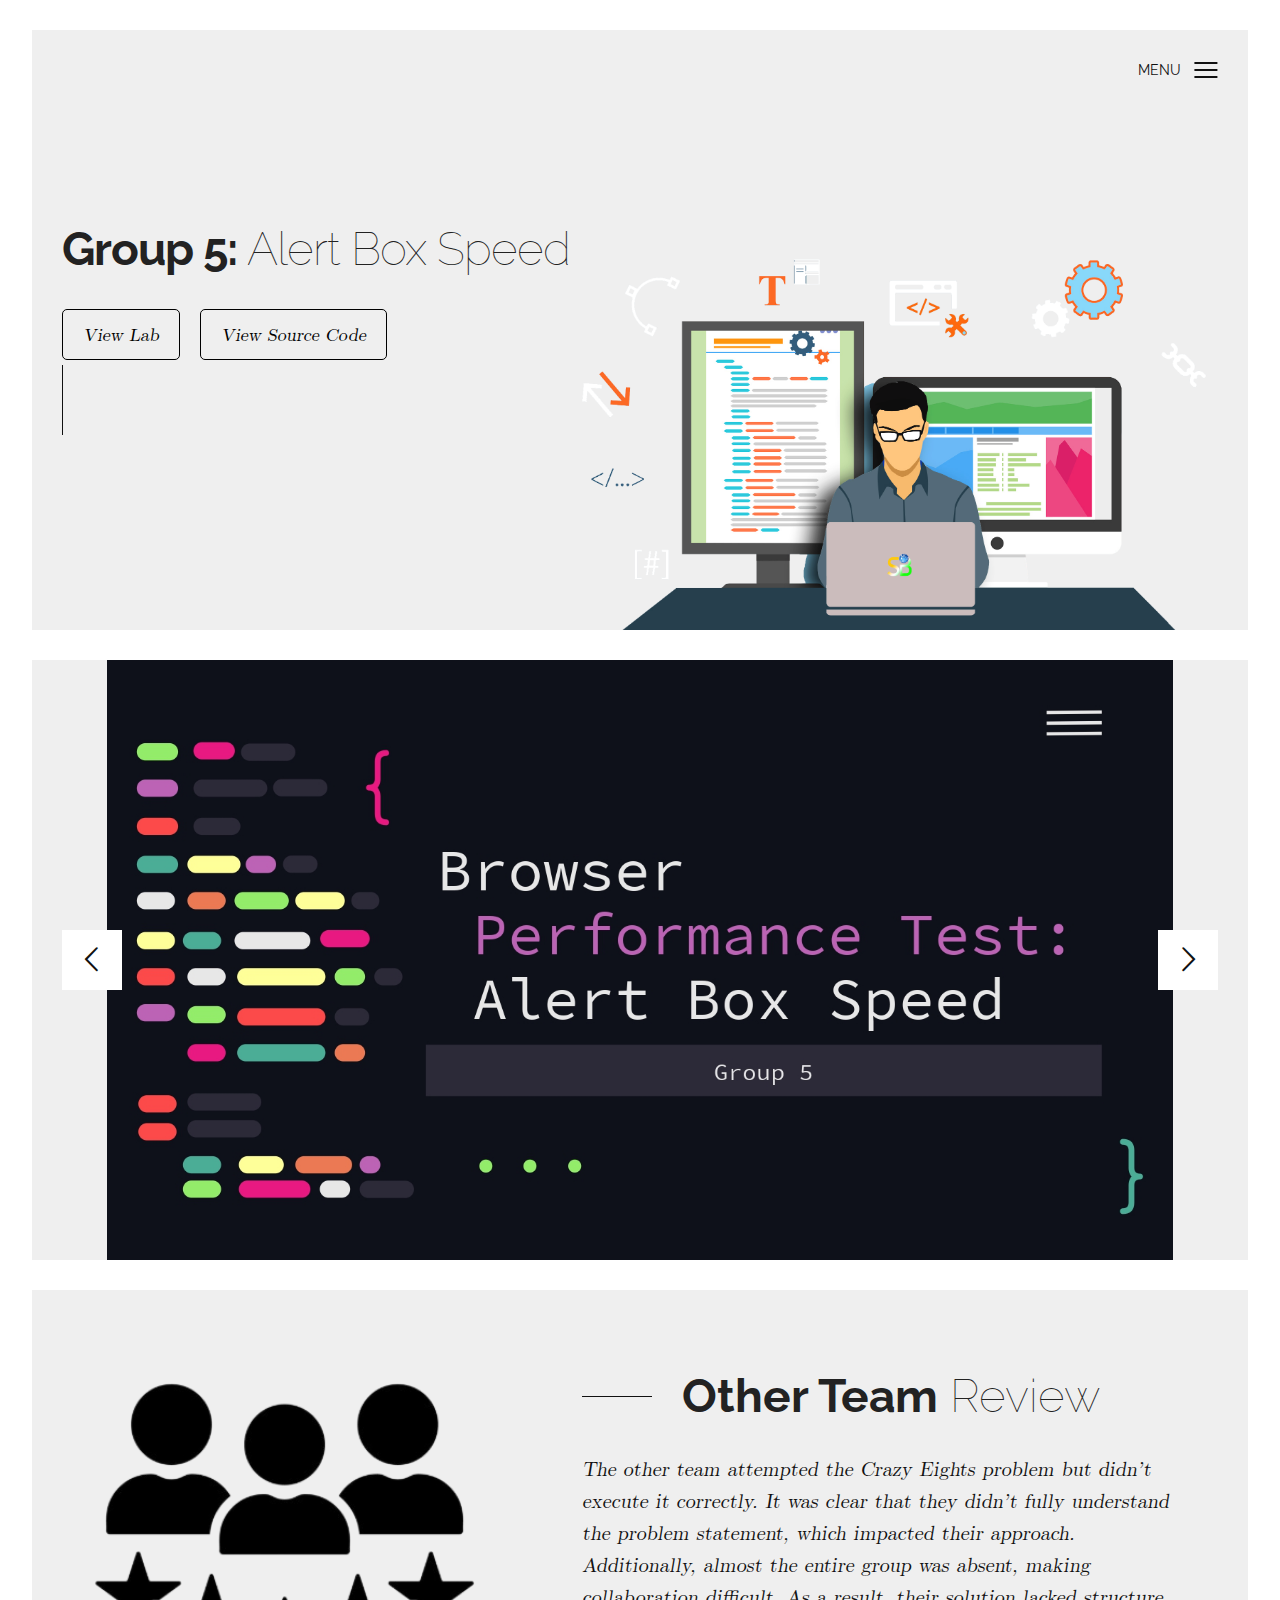
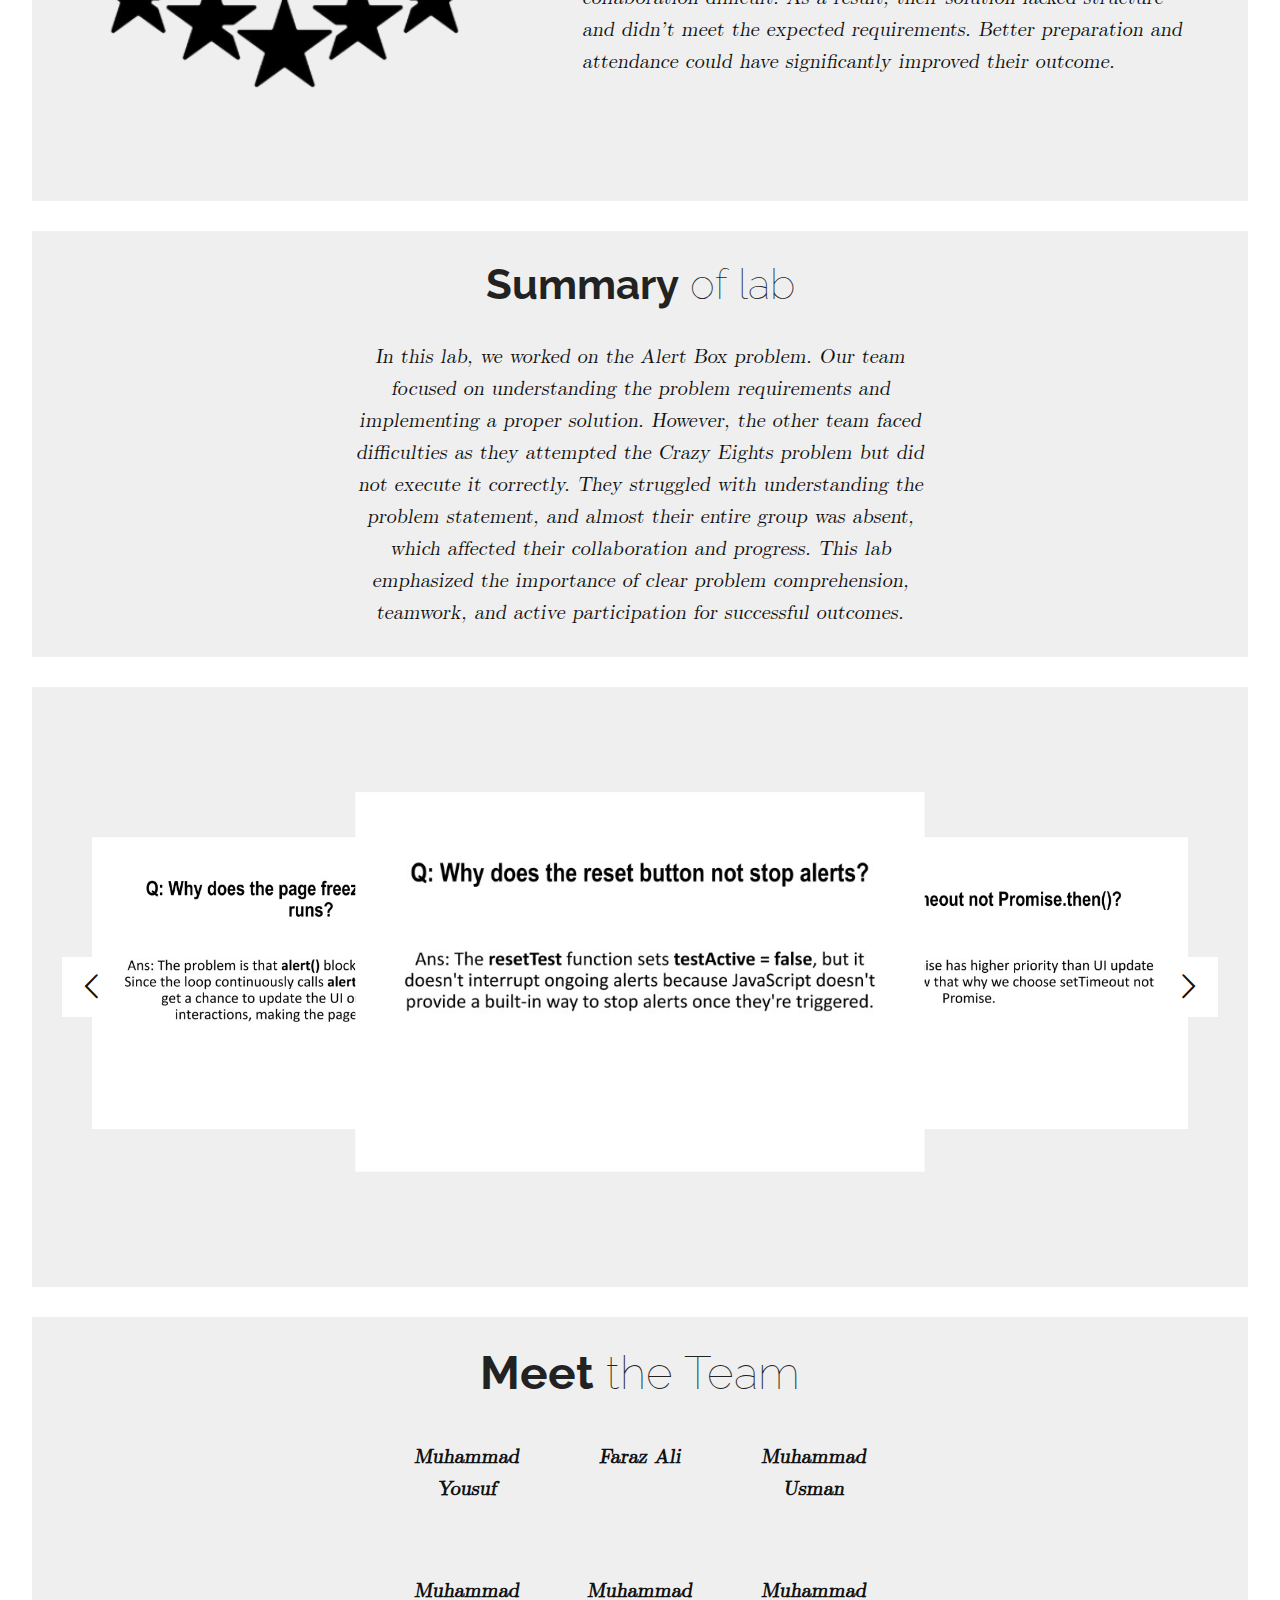
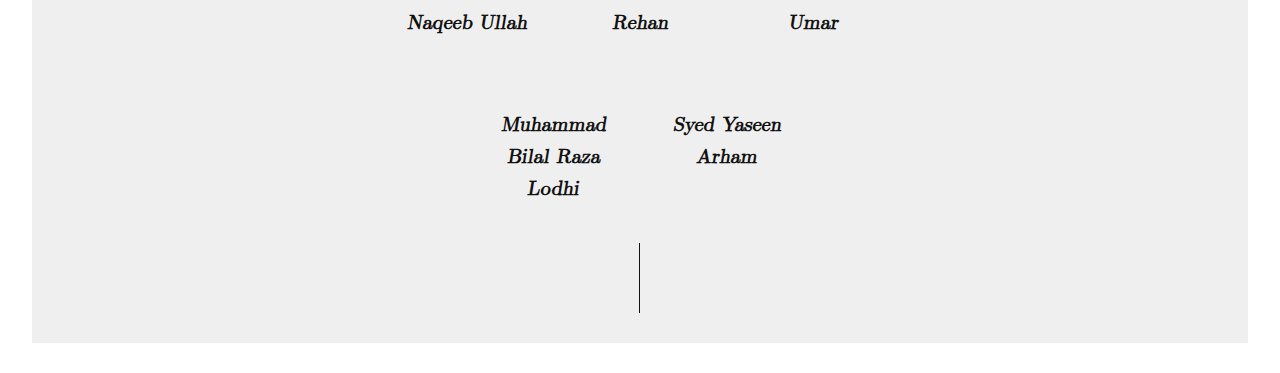
<file: index.html>
<!DOCTYPE html>
<html lang="en">
  <head>
    <title>Group 5 Lab</title>
    <link rel="stylesheet" href="assets/css/main.css" />
  </head>
  <body>
    <section id="home">
      <header>
        <div class="nav-toggle">
          <p>Menu</p>
          <span></span>
        </div>
        <ul class="nav">
          <li><a href="#full-slide">presentation</a></li>
          <li><a href="#about">Other Team</a></li>
          <li><a href="#featured">Summary</a></li>
          <li><a href="#three-slide">Q&A</a></li>
          <li><a href="#team">Our Team</a></li>
        </ul>
      </header>
      <div class="wrapper">
        <div class="welcome">
          <h1><strong>Group 5:</strong> Alert Box Speed</h1>
          <div class="button-container">
            <a class="view-button" href="lab/index.html">View Lab</a>
            <a
              class="view-button"
              href="https://github.com/yousufsa33d/IAD_LAB1"
              >View Source Code</a
            >
          </div>
        </div>
        <div class="intro">
          <img src="assets/img/intro.png" alt="intro" />
        </div>
      </div>
    </section>
    <section id="full-slide">
      <ul class="banner">
        <li class="active"></li>
        <li></li>
        <li></li>
        <li></li>
        <li></li>
        <li></li>
        <li></li>
        <li></li>
        <li></li>
        <li></li>
      </ul>
      <i class="icon-chevron-thin-left prev"></i>
      <i class="icon-chevron-thin-right next"></i>
    </section>
    <section id="about">
      <div class="wrapper">
        <div class="team">
          <img src="assets/img/team.png" alt="Team" />
        </div>
        <div class="blurb">
          <h2><strong>Other Team</strong> Review</h2>
          <p>
            The other team attempted the Crazy Eights problem but didn’t execute
            it correctly. It was clear that they didn’t fully understand the
            problem statement, which impacted their approach. Additionally,
            almost the entire group was absent, making collaboration difficult.
            As a result, their solution lacked structure and didn’t meet the
            expected requirements. Better preparation and attendance could have
            significantly improved their outcome.
          </p>
        </div>
      </div>
    </section>
    <section id="featured">
      <div class="wrapper">
        <div class="blurb">
          <h2><strong>Summary</strong> of lab</h2>
          <p>
            In this lab, we worked on the Alert Box problem. Our team focused on
            understanding the problem requirements and implementing a proper
            solution. However, the other team faced difficulties as they
            attempted the Crazy Eights problem but did not execute it correctly.
            They struggled with understanding the problem statement, and almost
            their entire group was absent, which affected their collaboration
            and progress. This lab emphasized the importance of clear problem
            comprehension, teamwork, and active participation for successful
            outcomes.
          </p>
        </div>
      </div>
    </section>
    <section id="three-slide">
      <div class="wrapper">
        <ul class="slider">
          <li class="back"><img src="assets/img/three-slide/thumb-1.jpg" /></li>
          <li class="current">
            <img src="assets/img/three-slide/thumb-2.jpg" />
          </li>
          <li class="front">
            <img src="assets/img/three-slide/thumb-3.jpg" />
          </li>
          <li><img src="assets/img/three-slide/thumb-4.jpg" /></li>
        </ul>
      </div>
      <i class="icon-chevron-thin-left prev"></i>
      <i class="icon-chevron-thin-right next"></i>
    </section>

    <section id="team">
      <div class="wrapper">
        <div class="blurb centered-content">
          <h2><strong>Meet</strong> the Team</h2>
          <div class="team-members">
            <div class="team-member">
              <p>Muhammad Yousuf</p>
            </div>
            <div class="team-member">
              <p>Faraz Ali</p>
            </div>
            <div class="team-member">
              <p>Muhammad Usman</p>
            </div>
            <div class="team-member">
              <p>Muhammad Naqeeb Ullah</p>
            </div>
            <div class="team-member">
              <p>Muhammad Rehan</p>
            </div>
            <div class="team-member">
              <p>Muhammad Umar</p>
            </div>
            <div class="team-member">
              <p>Muhammad Bilal Raza Lodhi</p>
            </div>
            <div class="team-member">
              <p>Syed Yaseen Arham</p>
            </div>
          </div>
        </div>
      </div>
    </section>
    <script src="https://ajax.googleapis.com/ajax/libs/jquery/2.2.4/jquery.min.js"></script>
    <script>
      window.jQuery ||
        document.write(
          '<script src="assets/js/vendor/jquery-2.2.4.min.js"><\/script>'
        );
    </script>
    <script src="assets/js/functions-min.js"></script>
  </body>
</html>
</file>
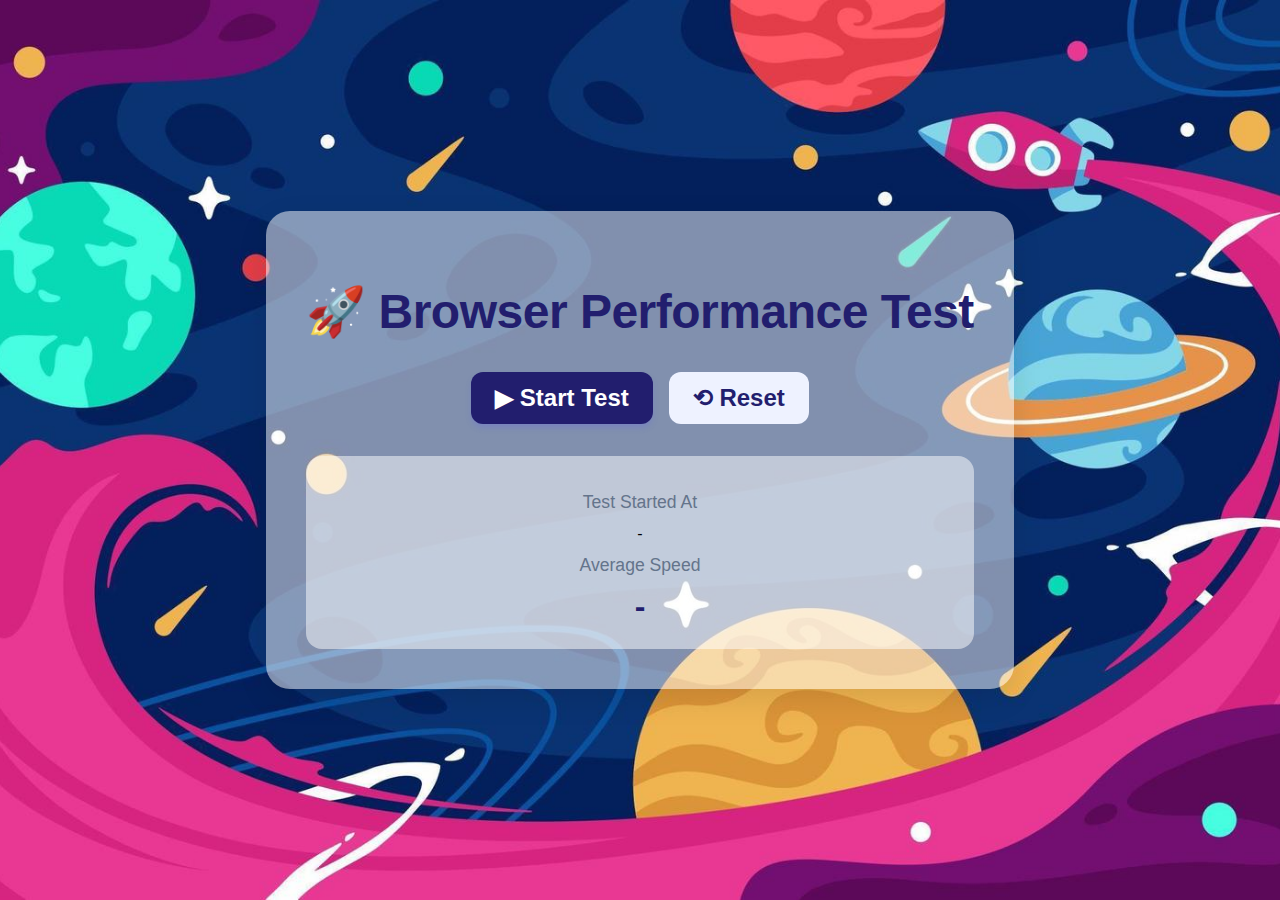
<file: lab/index.html>
<!DOCTYPE html>
<html>
  <head>
    <meta charset="UTF-8" />
    <title>Alert Speed Test</title>
    <link rel="stylesheet" href="style.css" />
  </head>

  <body>
    <div class="container">
      <h1>🚀 Browser Performance Test</h1>
      <div class="controls">
        <button id="startBtn">▶ Start Test</button>
        <button id="resetBtn">⟲ Reset</button>
      </div>

      <div class="results">
        <h2>Test Started At</h2>
        <span id="startTime" class="status">-</span>

        <h2>Average Speed</h2>
        <span id="average">-</span>
      </div>
    </div>

    <script src="./app.js"></script>
  </body>
</html>
</file>
<file: assets/css/main.css>
@import "https://fonts.googleapis.com/css?family=Raleway:100,400,700";
@font-face {
  font-family: "LMRomanSlant10";
  src: url("fonts/lmromanslant10-regular-webfont.eot");
  src: url("fonts/lmromanslant10-regular-webfont.eot?#iefix")
      format("embedded-opentype"),
    url("fonts/lmromanslant10-regular-webfont.woff") format("woff"),
    url("fonts/lmromanslant10-regular-webfont.ttf") format("truetype"),
    url("fonts/lmromanslant10-regular-webfont.svg#latin_modern_roman_slante10Rg")
      format("svg");
  font-weight: normal;
  font-style: normal;
} /*! normalize.css v3.0.2 | MIT License | git.io/normalize */
html {
  font-family: sans-serif;
  -ms-text-size-adjust: 100%;
  -webkit-text-size-adjust: 100%;
}
body {
  margin: 0;
  font-size: 18px; /* Increased from 16px */
}
article,
aside,
details,
figcaption,
figure,
footer,
header,
hgroup,
main,
menu,
nav,
section,
summary {
  display: block;
}
audio,
canvas,
progress,
video {
  display: inline-block;
  vertical-align: baseline;
}
audio:not([controls]) {
  display: none;
  height: 0;
}
[hidden],
template {
  display: none;
}
a {
  background-color: transparent;
}
a:active,
a:hover {
  outline: 0;
}
abbr[title] {
  border-bottom: 1px dotted;
}
b,
strong {
  font-weight: bold;
}
dfn {
  font-style: italic;
}
h1 {
  font-size: 2em;
  margin: 0.67em 0;
}
mark {
  background: #ff0;
  color: #000;
}
small {
  font-size: 80%;
}
sub,
sup {
  font-size: 75%;
  line-height: 0;
  position: relative;
  vertical-align: baseline;
}
sup {
  top: -0.5em;
}
sub {
  bottom: -0.25em;
}
img {
  border: 0;
}
svg:not(:root) {
  overflow: hidden;
}
figure {
  margin: 1em 40px;
}
hr {
  box-sizing: content-box;
  height: 0;
}
pre {
  overflow: auto;
}
code,
kbd,
pre,
samp {
  font-family: monospace, monospace;
  font-size: 1em;
}
button,
input,
optgroup,
select,
textarea {
  color: inherit;
  font: inherit;
  margin: 0;
}
button {
  overflow: visible;
}
button,
select {
  text-transform: none;
}
button,
html input[type="button"],
input[type="reset"],
input[type="submit"] {
  -webkit-appearance: button;
  cursor: pointer;
}

.view-button {
  display: inline-block;
  margin: 5px auto;
  padding: 10px 20px;
  background-color: #007bff00;
  color: black;
  border: 1px solid black;
  border-radius: 5px;
  cursor: pointer;
  text-align: center;
  text-decoration: none; /* Ensure the text is not underlined */
}

.view-button:hover {
  background-color: #606264;
  color: whitesmoke;
}

.button-container {
  display: inline-flex;
  justify-content: center;
  gap: 20px;
}

.centered-content {
  display: flex;
  flex-direction: column;
  align-items: center;
  text-align: center;
  margin: 0 auto;
}

button[disabled],
html input[disabled] {
  cursor: default;
}
button::-moz-focus-inner,
input::-moz-focus-inner {
  border: 0;
  padding: 0;
}
input {
  line-height: normal;
}
input[type="checkbox"],
input[type="radio"] {
  box-sizing: border-box;
  padding: 0;
}
input[type="number"]::-webkit-inner-spin-button,
input[type="number"]::-webkit-outer-spin-button {
  height: auto;
}
input[type="search"] {
  -webkit-appearance: textfield;
  box-sizing: content-box;
}
input[type="search"]::-webkit-search-cancel-button,
input[type="search"]::-webkit-search-decoration {
  -webkit-appearance: none;
}
fieldset {
  border: 1px solid #c0c0c0;
  margin: 0 2px;
  padding: 0.35em 0.625em 0.75em;
}
legend {
  border: 0;
  padding: 0;
}
textarea {
  overflow: auto;
}
optgroup {
  font-weight: bold;
}
table {
  border-collapse: collapse;
  border-spacing: 0;
}
td,
th {
  padding: 0;
}
@font-face {
  font-family: "icomoon";
  src: url("fonts/icomoon.eot?3hi6ws");
  src: url("fonts/icomoon.eot?3hi6ws#iefix") format("embedded-opentype"),
    url("fonts/icomoon.ttf?3hi6ws") format("truetype"),
    url("fonts/icomoon.woff?3hi6ws") format("woff"),
    url("fonts/icomoon.svg?3hi6ws#icomoon") format("svg");
  font-weight: normal;
  font-style: normal;
}
[class^="icon-"],
[class*=" icon-"] {
  font-family: "icomoon" !important;
  speak: none;
  font-style: normal;
  font-weight: normal;
  font-variant: normal;
  text-transform: none;
  line-height: 1;
  -webkit-font-smoothing: antialiased;
  -moz-osx-font-smoothing: grayscale;
}
.icon-chevron-thin-left:before {
  content: "\e904";
}
.icon-chevron-thin-right:before {
  content: "\e905";
}
.icon-pinterest-p:before {
  content: "\e900";
}
.icon-twitter:before {
  content: "\e901";
}
.icon-instagram:before {
  content: "\e902";
}
.icon-facebook:before {
  content: "\e903";
}
body {
  background-color: #fff;
  font-size: 18px;
  line-height: 1.6;
  font-family: "LMRomanSlant10", serif;
  color: #111;
  -webkit-font-smoothing: antialiased;
  -webkit-text-size-adjust: 100%;
}
@media (max-width: 415px) {
  body {
    font-size: 16px; /* Increased from 14px */
  }
}
::-moz-selection {
  background: #fff498;
}
::selection {
  background: #fff498;
}
::-moz-selection {
  background: #fff498;
}
img::-moz-selection {
  background: transparent;
}
img::selection {
  background: transparent;
}
img::-moz-selection {
  background: transparent;
}
body {
  -webkit-tap-highlight-color: #fff498;
}
.gigantic,
.huge,
.large,
.bigger,
.big,
h1,
h2,
h3,
h4,
h5,
h6 {
  color: #222;
  font-weight: bold;
}
.gigantic {
  font-size: 110px;
  line-height: 1.09;
  letter-spacing: -2px;
}
.huge,
h1 {
  font-size: 72px; /* Increased from 68px */
  line-height: 1.05;
  letter-spacing: -1px;
}
.large,
h2 {
  font-size: 46px; /* Increased from 42px */
  line-height: 1.14;
}
.bigger,
h3 {
  font-size: 30px; /* Increased from 26px */
  line-height: 1.38;
}
.big,
h4 {
  font-size: 26px; /* Increased from 22px */
  line-height: 1.38;
}
.small,
small {
  font-size: 12px; /* Increased from 10px */
  line-height: 1.2;
}
p {
  margin: 0 0 20px 0;
  font-size: 20px;
}
em {
  font-style: italic;
}
strong {
  font-weight: bold;
}
hr {
  border: solid #ddd;
  border-width: 1px 0 0;
  clear: both;
  margin: 10px 0 30px;
  height: 0;
}

.nav {
  visibility: hidden;
  position: absolute;
  top: 75px;
  right: 0;
  display: -webkit-box;
  display: -webkit-flex;
  display: -ms-flexbox;
  display: flex;
  width: 100px;
  -webkit-box-orient: vertical;
  -webkit-box-direction: normal;
  -webkit-flex-direction: column;
  -ms-flex-direction: column;
  flex-direction: column;
  -webkit-box-pack: center;
  -webkit-justify-content: center;
  -ms-flex-pack: center;
  justify-content: center;
  margin: 0;
  padding: 0;
  list-style: none;
  background-color: #e3e3e3;
  border: 1px solid #111;
  border: 1px solid rgba(17, 17, 17, 0.15);
  opacity: 0;
  z-index: 10;
  -webkit-transition: opacity 0.3s ease-in-out, visibility 0s 0.3s;
  transition: opacity 0.3s ease-in-out, visibility 0s 0.3s;
}
.nav.open {
  visibility: visible;
  opacity: 1;
  -webkit-transition: opacity 0.3s ease-in-out;
  transition: opacity 0.3s ease-in-out;
}
.nav:before {
  content: "";
  position: absolute;
  top: -12px;
  left: 50%;
  -webkit-transform: translateX(-50%) rotate(45deg);
  transform: translateX(-50%) rotate(45deg);
  width: 25px;
  height: 25px;
  border: 1px solid #111;
  border: 1px solid rgba(17, 17, 17, 0.15);
  background-color: #e3e3e3;
}
.nav li {
  position: relative;
  width: 100%;
  text-align: center;
  border-bottom: 1px solid #111;
  border-bottom: 1px solid rgba(17, 17, 17, 0.15);
  background-color: #e3e3e3;
  overflow: hidden;
  z-index: 10;
}
.nav li:last-child {
  border-bottom: none;
}
.nav li a {
  display: block;
  width: 100%;
  height: 100%;
  padding: 5px 0;
  color: #111;
  font-size: 12px;
  font-family: "Raleway", Helvetica, sans-serif;
  text-transform: uppercase;
  text-decoration: none;
  -webkit-transition: background-color 0.2s ease-in-out;
  transition: background-color 0.2s ease-in-out;
}
.nav li a:hover {
  background-color: #dbdbdb;
}
#home {
  position: relative;
  width: 1440px;
  max-width: 95%;
  height: 600px;
  margin: 30px auto;
  background-color: #efefef;
  overflow: hidden;
}
@media (max-width: 768px) {
  #home {
    margin: 15px auto;
  }
}
#home header {
  position: absolute;
  left: 50%;
  -webkit-transform: translateX(-50%);
  transform: translateX(-50%);
  display: -webkit-box;
  display: -webkit-flex;
  display: -ms-flexbox;
  display: flex;
  width: 95%;
  height: 80px;
  -webkit-box-align: center;
  -webkit-align-items: center;
  -ms-flex-align: center;
  align-items: center;
  -webkit-box-pack: end;
  -webkit-justify-content: flex-end;
  -ms-flex-pack: end;
  justify-content: flex-end;
  z-index: 10;
}
#home header .nav-toggle {
  position: relative;
  display: -webkit-box;
  display: -webkit-flex;
  display: -ms-flexbox;
  display: flex;
  width: 80px;
  -webkit-box-align: center;
  -webkit-align-items: center;
  -ms-flex-align: center;
  align-items: center;
  -webkit-box-pack: justify;
  -webkit-justify-content: space-between;
  -ms-flex-pack: justify;
  justify-content: space-between;
  cursor: pointer;
}
#home header .nav-toggle p {
  margin-bottom: 0;
  font-size: 14px;
  font-family: "Raleway", Helvetica, sans-serif;
  text-transform: uppercase;
}
#home header .nav-toggle span,
#home header .nav-toggle span:before,
#home header .nav-toggle span:after {
  content: "";
  position: relative;
  display: block;
  width: 23px;
  height: 2px;
  background-color: #111;
}
#home header .nav-toggle span:before {
  bottom: 7px;
}
#home header .nav-toggle span:after {
  top: 5px;
}
#home .wrapper {
  position: relative;
  display: -webkit-box;
  display: -webkit-flex;
  display: -ms-flexbox;
  display: flex;
  width: 1180px;
  max-width: 95%;
  height: 100%;
  margin: 0 auto;
  -webkit-box-align: center;
  -webkit-align-items: center;
  -ms-flex-align: center;
  align-items: center;
}
#home .wrapper .welcome {
  width: 45%;
}
#home .wrapper .welcome:after {
  content: "";
  display: block;
  width: 1px;
  height: 70px;
  background-color: #111;
}
#home .wrapper .welcome h1 {
  margin-top: 0;
  margin-bottom: 30px;
  font-size: 46px; /* Increased from 42px */
  font-family: "Raleway", Helvetica, sans-serif;
  font-weight: 100;
}
@media (max-width: 640px) {
  #home .wrapper .welcome h1 {
    margin-bottom: 20px;
    font-size: 34px; /* Increased from 30px */
  }
}
#home .wrapper .welcome p {
  max-width: 450px;
  margin-bottom: 30px;
}
@media (max-width: 1180px) {
  #home .wrapper .welcome:after {
    display: none;
  }
  #home .wrapper .welcome p {
    margin-bottom: 0;
  }
}
#home .wrapper .intro {
  width: 55%;
  -webkit-align-self: flex-end;
  -ms-flex-item-align: end;
  align-self: flex-end;
  line-height: 0;
}
#home .wrapper .intro img {
  width: 100%;
  opacity: 0.95;
}
@media (max-width: 1023px) {
  #home .wrapper .welcome {
    display: -webkit-box;
    display: -webkit-flex;
    display: -ms-flexbox;
    display: flex;
    width: 100%;
    -webkit-box-orient: vertical;
    -webkit-box-direction: normal;
    -webkit-flex-direction: column;
    -ms-flex-direction: column;
    flex-direction: column;
    -webkit-box-align: end;
    -webkit-align-items: flex-end;
    -ms-flex-align: end;
    align-items: center;
    text-align: center;
  }
  #home .wrapper .intro {
    display: none;
  }
}
@media (max-width: 640px) {
  #home .wrapper .welcome {
    -webkit-box-align: center;
    -webkit-align-items: center;
    -ms-flex-align: center;
    -ms-grid-row-align: center;
    align-items: center;
    text-align: center;
  }
}
#about {
  position: relative;
  width: 1440px;
  max-width: 95%;
  margin: 30px auto;
  background-color: #efefef;
  overflow: hidden;
}
@media (max-width: 768px) {
  #about {
    margin: 15px auto;
  }
}
#about .wrapper {
  position: relative;
  display: -webkit-box;
  display: -webkit-flex;
  display: -ms-flexbox;
  display: flex;
  width: 1180px;
  max-width: 95%;
  height: 100%;
  margin: 50px auto;
  -webkit-box-align: center;
  -webkit-align-items: center;
  -ms-flex-align: center;
  align-items: center;
}
#about .wrapper .team {
  width: 45%;
}
#about .wrapper .team img {
  width: 85%;
}
#about .wrapper .blurb {
  width: 55%;
}
#about .wrapper .blurb h2 {
  margin-top: 0;
  margin-bottom: 30px;
  font-size: 46px; /* Increased from 42px */
  font-family: "Raleway", Helvetica, sans-serif;
  font-weight: 100;
}
@media (max-width: 640px) {
  #about .wrapper .blurb h2 {
    margin-bottom: 20px;
    font-size: 34px; /* Increased from 30px */
  }
}
#about .wrapper .blurb h2:before {
  content: "";
  position: relative;
  bottom: 15px;
  display: inline-block;
  width: 70px;
  height: 1px;
  margin-right: 30px;
  background-color: #111;
}
#about .wrapper .blurb p {
  max-width: 600px;
  margin-bottom: 45px;
}
#about .wrapper .blurb .social {
  display: -webkit-box;
  display: -webkit-flex;
  display: -ms-flexbox;
  display: flex;
  width: 180px;
  -webkit-box-pack: justify;
  -webkit-justify-content: space-between;
  -ms-flex-pack: justify;
  justify-content: space-between;
}
#about .wrapper .blurb .social a {
  color: #fff;
  text-decoration: none;
}
#about .wrapper .blurb .social i {
  display: block;
  width: 30px;
  height: 30px;
  font-size: 16px;
  text-align: center;
  line-height: 30px;
  background-color: #909090;
  -webkit-transition: background-color 0.2s ease-in-out;
  transition: background-color 0.2s ease-in-out;
}
#about .wrapper .blurb .social i:hover {
  background-color: #020202;
}
@media (max-width: 1023px) {
  #about .wrapper .team {
    display: none;
  }
  #about .wrapper .blurb {
    display: -webkit-box;
    display: -webkit-flex;
    display: -ms-flexbox;
    display: flex;
    width: 100%;
    -webkit-box-orient: vertical;
    -webkit-box-direction: normal;
    -webkit-flex-direction: column;
    -ms-flex-direction: column;
    flex-direction: column;
    -webkit-box-align: end;
    -webkit-align-items: flex-end;
    -ms-flex-align: end;
    align-items: center;
    text-align: center;
  }
  #about .wrapper .blurb h2:before {
    display: none;
  }
}
@media (max-width: 640px) {
  #about .wrapper .blurb {
    -webkit-box-align: center;
    -webkit-align-items: center;
    -ms-flex-align: center;
    -ms-grid-row-align: center;
    align-items: center;
    text-align: center;
  }
}
#full-slide {
  position: relative;
  width: 1440px;
  max-width: 95%;
  height: 600px;
  margin: 30px auto;
  background-color: #efefef;
  overflow: hidden;
}
@media (max-width: 768px) {
  #full-slide {
    margin: 15px auto;
  }
}
#full-slide .banner {
  position: relative;
  width: 100%;
  height: 100%;
  margin: 0;
  padding: 0;
  list-style: none;
}
#full-slide .banner li {
  position: absolute;
  top: 0;
  left: 0;
  right: 0;
  bottom: 0;
  background-position: center;
  background-size: contain;
  background-repeat: no-repeat;
  opacity: 0;
  -webkit-transition: opacity 0.6s ease-in-out;
  transition: opacity 0.6s ease-in-out;
}
#full-slide .banner li.active {
  opacity: 1;
  -webkit-transition: opacity 0.6s ease-in-out;
  transition: opacity 0.6s ease-in-out;
}
#full-slide .banner li:nth-child(1) {
  background-image: url("../img/full-slide/presentation1.jpg");
}
#full-slide .banner li:nth-child(2) {
  background-image: url("../img/full-slide/presentation2.jpg");
}
#full-slide .banner li:nth-child(3) {
  background-image: url("../img/full-slide/presentation3.jpg");
}
#full-slide .banner li:nth-child(4) {
  background-image: url("../img/full-slide/presentation4.jpg");
}
#full-slide .banner li:nth-child(5) {
  background-image: url("../img/full-slide/presentation5.jpg");
}
#full-slide .banner li:nth-child(6) {
  background-image: url("../img/full-slide/presentation6.jpg");
}
#full-slide .banner li:nth-child(7) {
  background-image: url("../img/full-slide/presentation7.jpg");
}
#full-slide .banner li:nth-child(8) {
  background-image: url("../img/full-slide/presentation8.jpg");
}
#full-slide .banner li:nth-child(9) {
  background-image: url("../img/full-slide/presentation9.jpg");
}
#full-slide .banner li:nth-child(10) {
  background-image: url("../img/full-slide/presentation10.jpg");
}
#full-slide i {
  position: absolute;
  top: 50%;
  -webkit-transform: translateY(-50%) scale(1);
  transform: translateY(-50%) scale(1);
  width: 60px;
  height: 60px;
  font-size: 28px;
  text-align: center;
  line-height: 60px;
  background-color: #fff;
  cursor: pointer;
  z-index: 10;
  -webkit-transition: all 0.2s ease-in-out;
  transition: all 0.2s ease-in-out;
}
#full-slide i:hover {
  -webkit-transform: translateY(-50%) scale(1.1);
  transform: translateY(-50%) scale(1.1);
}
#full-slide .prev {
  left: 30px;
}
#full-slide .next {
  right: 30px;
}
@media (max-width: 767px) {
  #full-slide i {
    -webkit-transform: translateY(-50%) scale(0.7);
    transform: translateY(-50%) scale(0.7);
  }
  #full-slide i:hover {
    -webkit-transform: translateY(-50%) scale(0.8);
    transform: translateY(-50%) scale(0.8);
  }
  #full-slide .prev {
    left: 0;
  }
  #full-slide .next {
    right: 0;
  }
}
@media (max-width: 767px) {
  #full-slide .banner li {
    background-size: contain; /* Ensure images are not zoomed */
  }
  #full-slide i {
    width: 40px;
    height: 40px;
    font-size: 20px;
    line-height: 40px;
  }
  #full-slide .prev {
    left: 10px;
  }
  #full-slide .next {
    right: 10px;
  }
}
#featured {
  position: relative;
  width: 1440px;
  max-width: 95%;
  margin: 30px auto;
  background-color: #efefef;
  overflow: hidden;
}

#team {
  position: relative;
  width: 1440px;
  max-width: 95%;
  margin: 30px auto;

  background-color: #efefef;
  overflow: hidden;
}

@media (max-width: 768px) {
  #featured {
    margin: 15px auto;
    width: 1700px;
  }
}

@media (max-width: 700px) {
  #team {
    margin: 15px auto;
  }
}
#featured .wrapper {
  position: relative;
  display: -webkit-box;
  display: -webkit-flex;
  display: -ms-flexbox;
  display: flex;
  width: 1180px;
  max-width: 95%;
  height: 100%;
  margin: 30px auto;
  -webkit-box-align: center;
  -webkit-align-items: center;
  -ms-flex-align: center;
  align-items: center;
}

#team .wrapper {
  position: relative;
  display: -webkit-box;
  display: -webkit-flex;
  display: -ms-flexbox;
  display: flex;
  width: 1180px;
  max-width: 95%;
  height: 100%;
  margin: 30px auto;
  -webkit-box-align: center;
  -webkit-align-items: center;
  -ms-flex-align: center;
  align-items: center;
}

#featured .wrapper .blurb {
  width: 45%;
}
#team .wrapper .blurb {
  width: 45%;
}
#featured .wrapper .blurb:after {
  content: "";
  display: inline-block;
  width: 1px;
  height: 70px;
  background-color: #111;
}
#team .wrapper .blurb:after {
  content: "";
  display: inline-block;
  width: 1px;
  height: 70px;
  background-color: #111;
}
#featured .wrapper .blurb h2 {
  margin-top: 0;
  margin-bottom: 30px;
  font-size: 42px;
  font-family: "Raleway", Helvetica, sans-serif;
  font-weight: 100;
}

#team .wrapper .blurb h2 {
  margin-top: 0;
  margin-bottom: 30px;
  font-size: 46px; /* Increased from 42px */
  font-family: "Raleway", Helvetica, sans-serif;
  font-weight: 100;
}
@media (max-width: 640px) {
  #featured .wrapper .blurb h2 {
    margin-bottom: 20px;
    font-size: 30px;
  }
}

@media (max-width: 640px) {
  #team .wrapper .blurb h2 {
    margin-bottom: 20px;
    font-size: 34px; /* Increased from 30px */
  }
}
#featured .wrapper .blurb p {
  max-width: 600px;
  margin-bottom: 30px;
}
#featured .wrapper .featured {
  width: 55%;
}
#featured .wrapper .featured img {
  width: 100%;
}
#featured .wrapper .blurb {
  display: -webkit-box;
  display: -webkit-flex;
  display: -ms-flexbox;
  display: flex;
  width: 100%;
  -webkit-box-orient: vertical;
  -webkit-box-direction: normal;
  -webkit-flex-direction: column;
  -ms-flex-direction: column;
  flex-direction: column;
  -webkit-box-align: end;
  -webkit-align-items: flex-end;
  -ms-flex-align: end;
  align-items: center;
  text-align: center;
}
  #featured .wrapper .blurb:after {
    display: none;
  }
  #featured .wrapper .blurb p {
    margin-bottom: 0;
  }
  #featured .wrapper .featured {
    display: none;
  }
}
@media (max-width: 640px) {
  #featured .wrapper .blurb {
    -webkit-box-align: center;
    -webkit-align-items: center;
    -ms-flex-align: center;
    -ms-grid-row-align: center;
    align-items: center;
    text-align: center;
  }
}

#team .wrapper .blurb p {
  max-width: 400px;
  margin-bottom: 30px;
}
#team .wrapper .team {
  width: 55%;
}
#team .wrapper .team img {
  width: 100%;
}
@media (max-width: 1023px) {
  #team .wrapper .blurb {
    display: -webkit-box;
    display: -webkit-flex;
    display: -ms-flexbox;
    display: flex;
    width: 100%;
    -webkit-box-orient: vertical;
    -webkit-box-direction: normal;
    -webkit-flex-direction: column;
    -ms-flex-direction: column;
    flex-direction: column;
    -webkit-box-align: end;
    -webkit-align-items: flex-end;
    -ms-flex-align: end;
    align-items: center;
    text-align: center;
  }
  #team .wrapper .blurb:after {
    display: none;
  }
  #team .wrapper .blurb p {
    margin-bottom: 0;
  }
  #team .wrapper .team {
    display: none;
  }
}
@media (max-width: 640px) {
  #team .wrapper .blurb {
    -webkit-box-align: center;
    -webkit-align-items: center;
    -ms-flex-align: center;
    -ms-grid-row-align: center;
    align-items: center;
    text-align: center;
  }
}

#three-slide {
  position: relative;
  width: 1440px;
  max-width: 95%;
  height: 600px;
  margin: 30px auto;
  background-color: #efefef;
  overflow: hidden;
}
@media (max-width: 768px) {
  #three-slide {
    margin: 15px auto;
  }
}
#three-slide .wrapper {
  position: relative;
  display: -webkit-box;
  display: -webkit-flex;
  display: -ms-flexbox;
  display: flex;
  width: 1180px;
  max-width: 95%;
  height: 100%;
  margin: 0 auto;
  -webkit-box-align: center;
  -webkit-align-items: center;
  -ms-flex-align: center;
  align-items: center;
}
#three-slide .wrapper .slider {
  position: relative;
  width: calc(100% - 60px);
  height: 100%;
  margin: 0 auto;
  padding: 0;
  list-style: none;
  opacity: 1;
  -webkit-transition: opacity 0.3s ease-in-out;
  transition: opacity 0.3s ease-in-out;
}
#three-slide .wrapper .slider.swap {
  opacity: 0;
  -webkit-transition: opacity 0.3s ease-in-out;
  transition: opacity 0.3s ease-in-out;
}
#three-slide .wrapper .slider li {
  position: absolute;
  top: 50%;
  -webkit-transform: translateY(-50%);
  transform: translateY(-50%);
  width: 40%;
  opacity: 0;
}
@media (max-width: 900px) {
  #three-slide .wrapper .slider li {
    width: 50%;
  }
}
#three-slide .wrapper .slider li img {
  width: 100%;
}
#three-slide .wrapper .slider .back {
  left: 0;
  opacity: 1;
}
#three-slide .wrapper .slider .current {
  left: 50%;
  -webkit-transform: translate(-50%, -50%) scale(1.3);
  transform: translate(-50%, -50%) scale(1.3);
  opacity: 1;
  z-index: 10;
}
#three-slide .wrapper .slider .front {
  right: 0;
  opacity: 1;
}
@media (max-width: 767px) {
  #three-slide .wrapper .slider {
    width: calc(100% - 30px);
  }
  #three-slide .wrapper .slider li {
    width: 75%;
  }
  #three-slide .wrapper .slider .back,
  #three-slide .wrapper .slider .front {
    display: none;
  }
}
#three-slide i {
  position: absolute;
  top: 50%;
  -webkit-transform: translateY(-50%);
  transform: translateY(-50%);
  width: 60px;
  height: 60px;
  font-size: 28px;
  text-align: center;
  line-height: 60px;
  background-color: #fff;
  cursor: pointer;
  z-index: 10;
  -webkit-transition: all 0.2s ease-in-out;
  transition: all 0.2s ease-in-out;
}
#three-slide i:hover {
  -webkit-transform: translateY(-50%) scale(1.1);
  transform: translateY(-50%) scale(1.1);
}
#three-slide .prev {
  left: 30px;
}
#three-slide .next {
  right: 30px;
}
@media (max-width: 767px) {
  #three-slide i {
    -webkit-transform: translateY(-50%) scale(0.7);
    transform: translateY(-50%) scale(0.7);
  }
  #three-slide i:hover {
    -webkit-transform: translateY(-50%) scale(0.8);
    transform: translateY(-50%) scale(0.8);
  }
  #three-slide .prev {
    left: 0;
  }
  #three-slide .next {
    right: 0;
  }
}

@media (max-width: 767px) {
  #three-slide .wrapper .slider li {
    width: 100%;
    opacity: 1;
    left: 0;
    right: 0;
    transform: translateY(-50%) scale(1); /* Ensure no scaling */
  }
  #three-slide .wrapper .slider .back,
  #three-slide .wrapper .slider .front {
    display: none;
  }
  #three-slide .wrapper .slider .current {
    left: 50%;
    transform: translate(-50%, -50%) scale(1); /* Ensure no scaling */
  }
}

.team-members {
  display: flex;
  flex-wrap: wrap;
  justify-content: center;
  gap: 20px;
}

.team-member {
  flex: 1 1 calc(33.333% - 40px);
  max-width: calc(33.333% - 40px);
  box-sizing: border-box;
  margin: 10px;
}

.team-member p {
  font-weight: bold;
}

@media (max-width: 1023px) {
  .team-members {
    flex-direction: column;
    align-items: center;
  }
  .team-member {
    flex: 1 1 100%;
    max-width: 100%;
    margin: 10px 0;
  }
}
</file>
<file: lab/style.css>
body {
  font-family: 'Inter', sans-serif;
  min-height: 100vh;
  margin: 0;
  display: flex;
  flex-direction: column;
  justify-content: center;
  align-items: center;
  color: #1e293b;
  background-image: url('bg.jpeg');
  background-size: cover;
  background-position: center;
}

.container {
  background: rgba(255, 255, 255, 0.5);
  padding: 2.5rem;
  border-radius: 1.5rem;
  box-shadow: 0 10px 30px rgba(0, 0, 0, 0.1);
  text-align: center;
}

h1 {
  color: #221e6e;
  font-size: 3rem;
  margin-bottom: 2rem;
  font-weight: 700;
  letter-spacing: -0.5px;
}

.controls {
  display: flex;
  gap: 1rem;
  justify-content: center;
  margin-bottom: 2rem;
}

button {
  font-size: 1.5em;
  padding: 0.75rem 1.5rem;
  border: none;
  border-radius: 0.75rem;
  font-weight: 600;
  cursor: pointer;
  transition: all 0.2s ease;
  display: flex;
  align-items: center;
  gap: 0.5rem;
}

#startBtn {
  background: #221e6e;
  color: white;
  box-shadow: 0 4px 6px -1px rgba(99, 102, 241, 0.3);
}

#startBtn:hover {
  transform: translateY(-1px);
  box-shadow: 0 6px 12px -1px rgba(99, 102, 241, 0.4);
}

#resetBtn {
  background: #eef2ff;
  color: #221e6e;
}

#resetBtn:hover {
  background: #e0e7ff;
}

.results {
  background: rgba(255, 255, 255, 0.5);
  color: #000;
  padding: 1.5rem;
  border-radius: 1rem;
  margin-top: 2rem;
}

h2 {
  font-size: 1.1rem;
  color: #64748b;
  margin: 0.75rem 0;
  font-weight: 500;
}

#average {
  font-size: 2rem;
  color: #221e6e;
  font-weight: 700;
  margin-top: 0.5rem;
  display: block;
}
</file>
